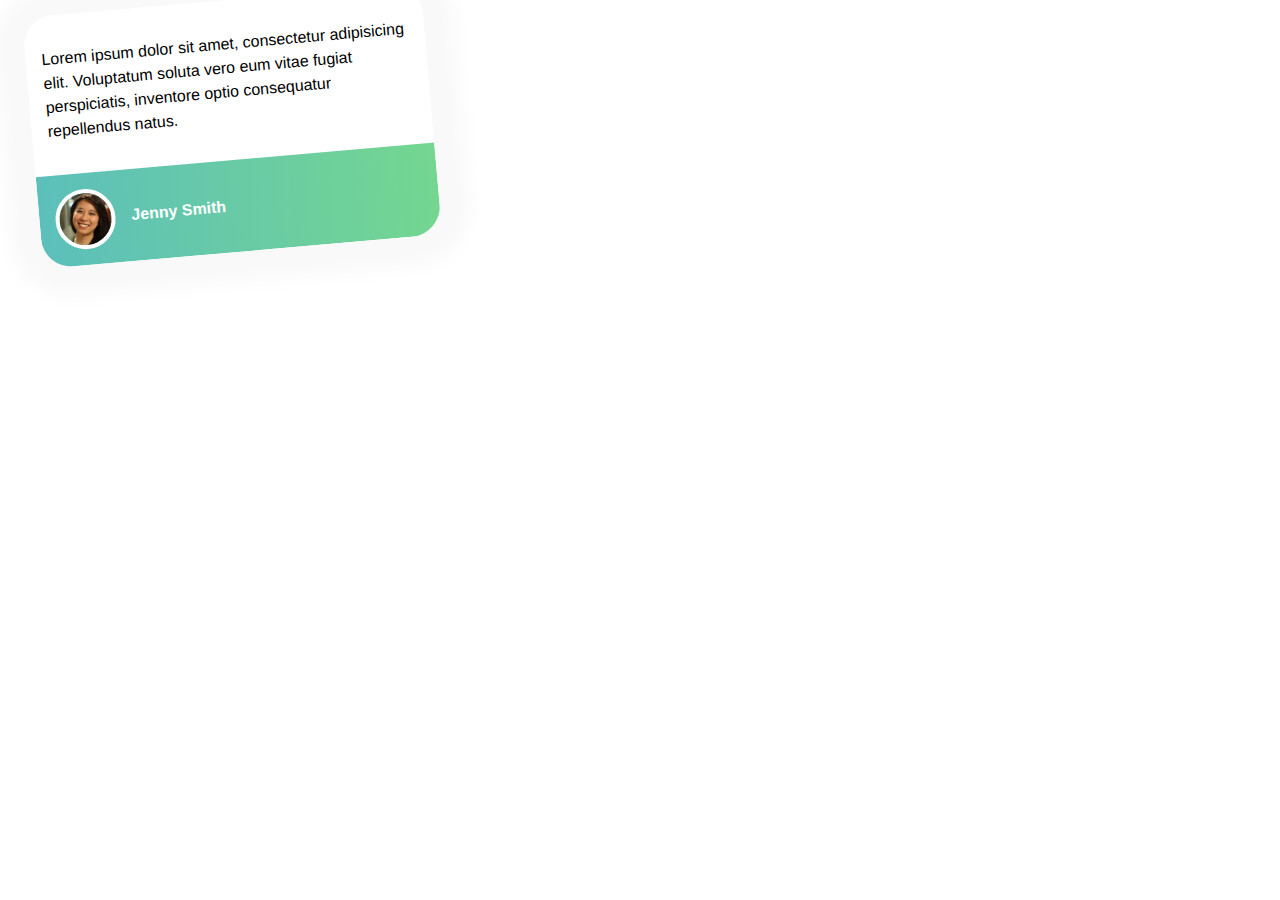
<file: Animations/index.html>
<!DOCTYPE html>
<html lang="en">
  <head>
    <meta charset="UTF-8" />
    <meta name="viewport" content="width=device-width, initial-scale=1.0" />
    <title>Card</title>
    <link rel="stylesheet" href="./css/normalize.css" />
    <link rel="stylesheet" href="./css/style.css" />
  </head>
  <body>
    <main>
      <article class="card">
        <section class="card-content">
          <p>
            Lorem ipsum dolor sit amet, consectetur adipisicing elit. Voluptatum
            soluta vero eum vitae fugiat perspiciatis, inventore optio
            consequatur repellendus natus.
          </p>
        </section>
        <section class="card-footer">
          <img class="thumb" src="./images/user.jpg" alt="" />
          <p>Jenny Smith</p>
        </section>
      </article>
    </main>
  </body>
</html>
</file>
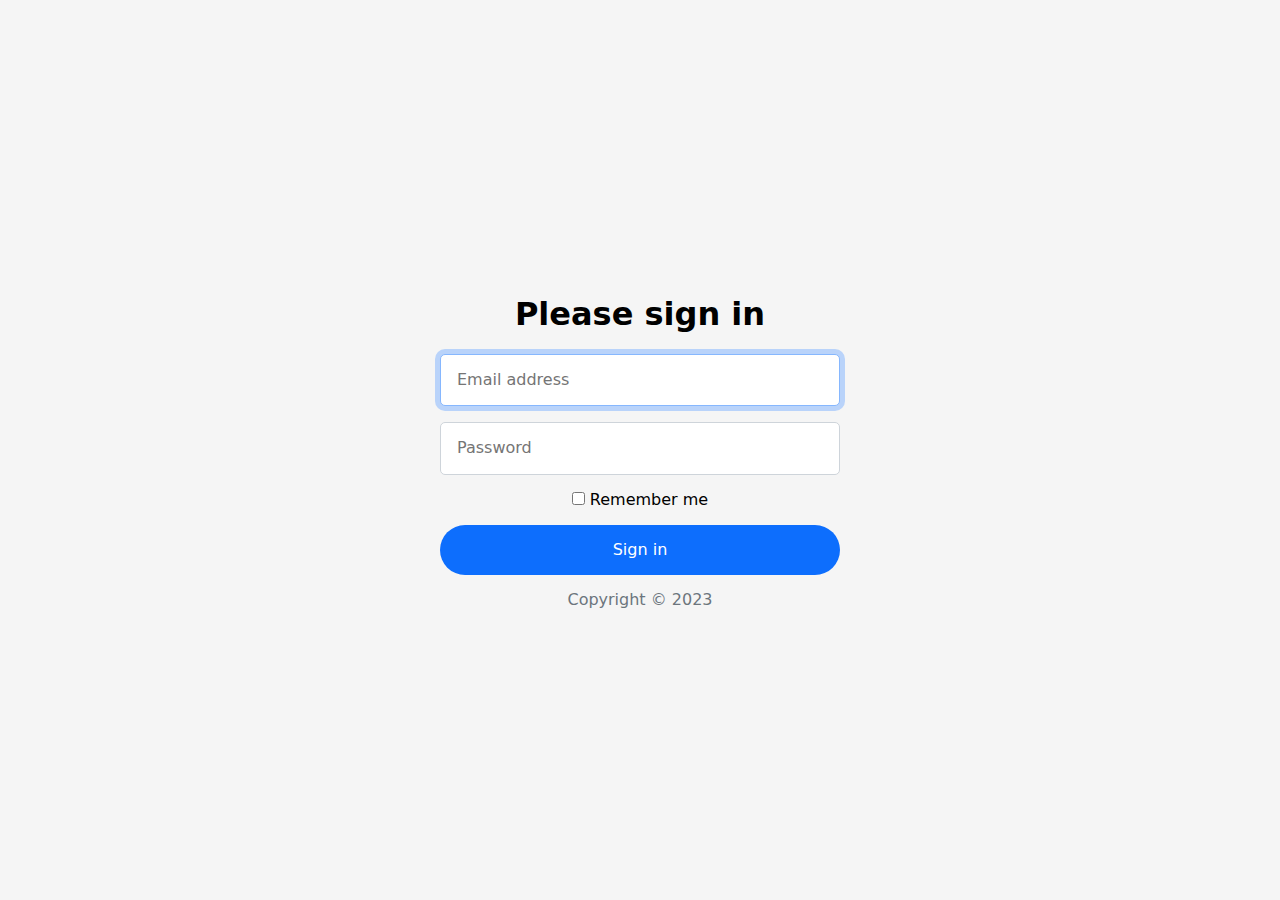
<file: Forms/index.html>
<!DOCTYPE html>
<html lang="en">
  <head>
    <meta charset="UTF-8" />
    <meta name="viewport" content="width=device-width, initial-scale=1.0" />
    <title>Sign in form</title>
    <link rel="stylesheet" href="./css/normalize.css" />
    <link rel="stylesheet" href="./css/style.css" />
  </head>
  <body>
    <main>
      <section class="form-container">
        <form class="form-signin" action="" method="post">
          <h1>Please sign in</h1>
          <div class="form-group">
            <input
              class="form-control"
              type="email"
              placeholder="Email address"
              minlength="5"
              maxlength="255"
              autofocus
            />
          </div>
          <div class="form-group">
            <input
              class="form-control"
              type="password"
              placeholder="Password"
              maxlength="255"
            />
          </div>
          <div class="form-group">
            <input type="checkbox" id="remember-me" />
            <label for="remember-me">Remember me</label>
          </div>
          <button class="btn" type="submit">Sign in</button>
          <p class="muted">Copyright &copy; 2023</p>
        </form>
      </section>
    </main>
  </body>
</html>
</file>
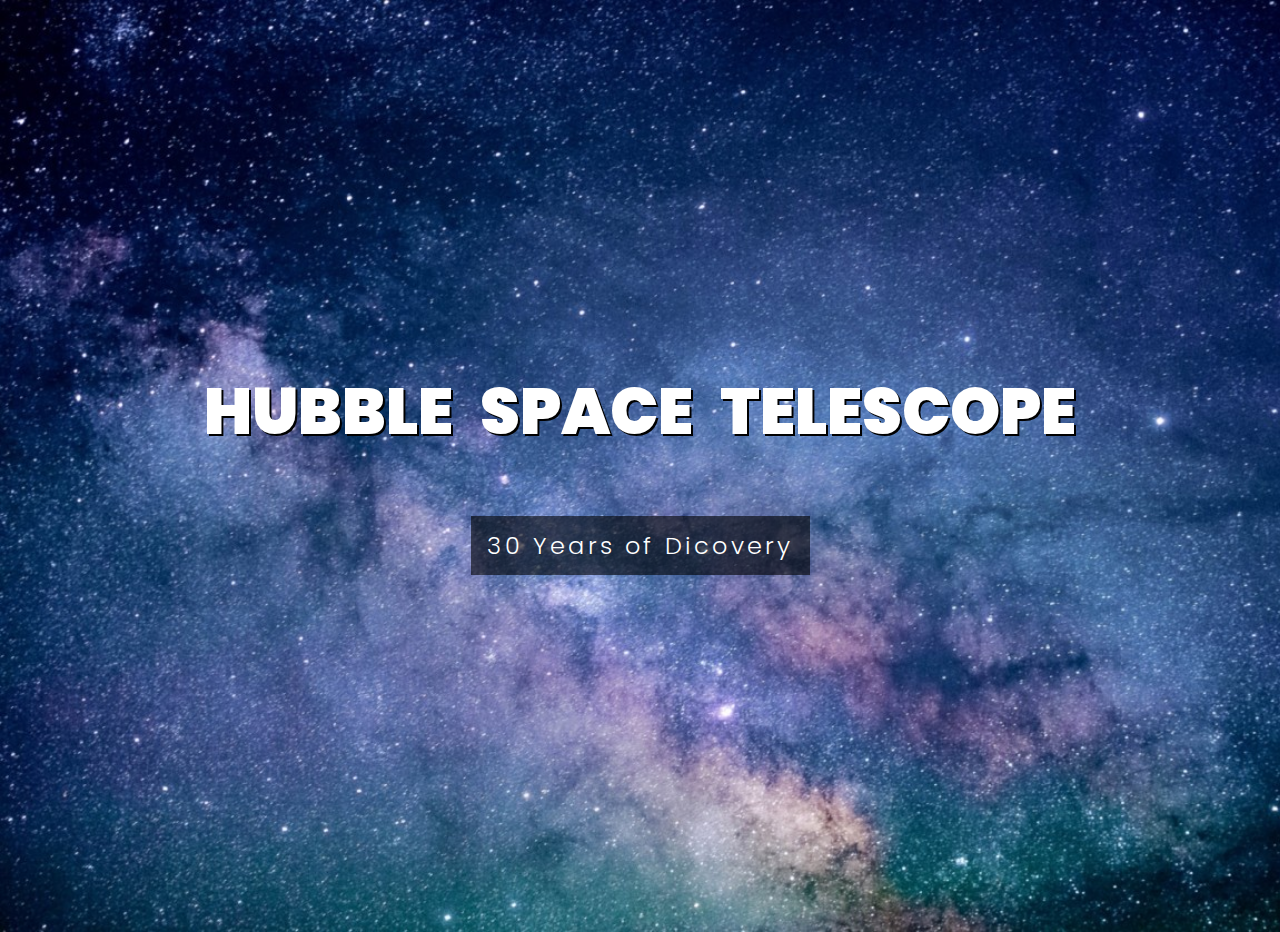
<file: Images/Hubble Banner/index.html>
<!DOCTYPE html>
<html lang="en">
  <head>
    <meta charset="UTF-8" />
    <meta name="viewport" content="width=device-width, initial-scale=1.0" />
    <title>Hubble Banner</title>
    <link rel="stylesheet" href="./css/normalize.css" />
    <link rel="stylesheet" href="./css/style.css" />
    <link rel="preconnect" href="https://fonts.gstatic.com" />
    <link
      href="https://fonts.googleapis.com/css2?family=Poppins:wght@300;900&display=swap"
      rel="stylesheet"
    />
  </head>
  <body>
    <main>
      <section class="hero">
        <h1>Hubble Space Telescope</h1>
        <p class="tagline">30 Years of Dicovery</p>
      </section>
    </main>
  </body>
</html>
</file>
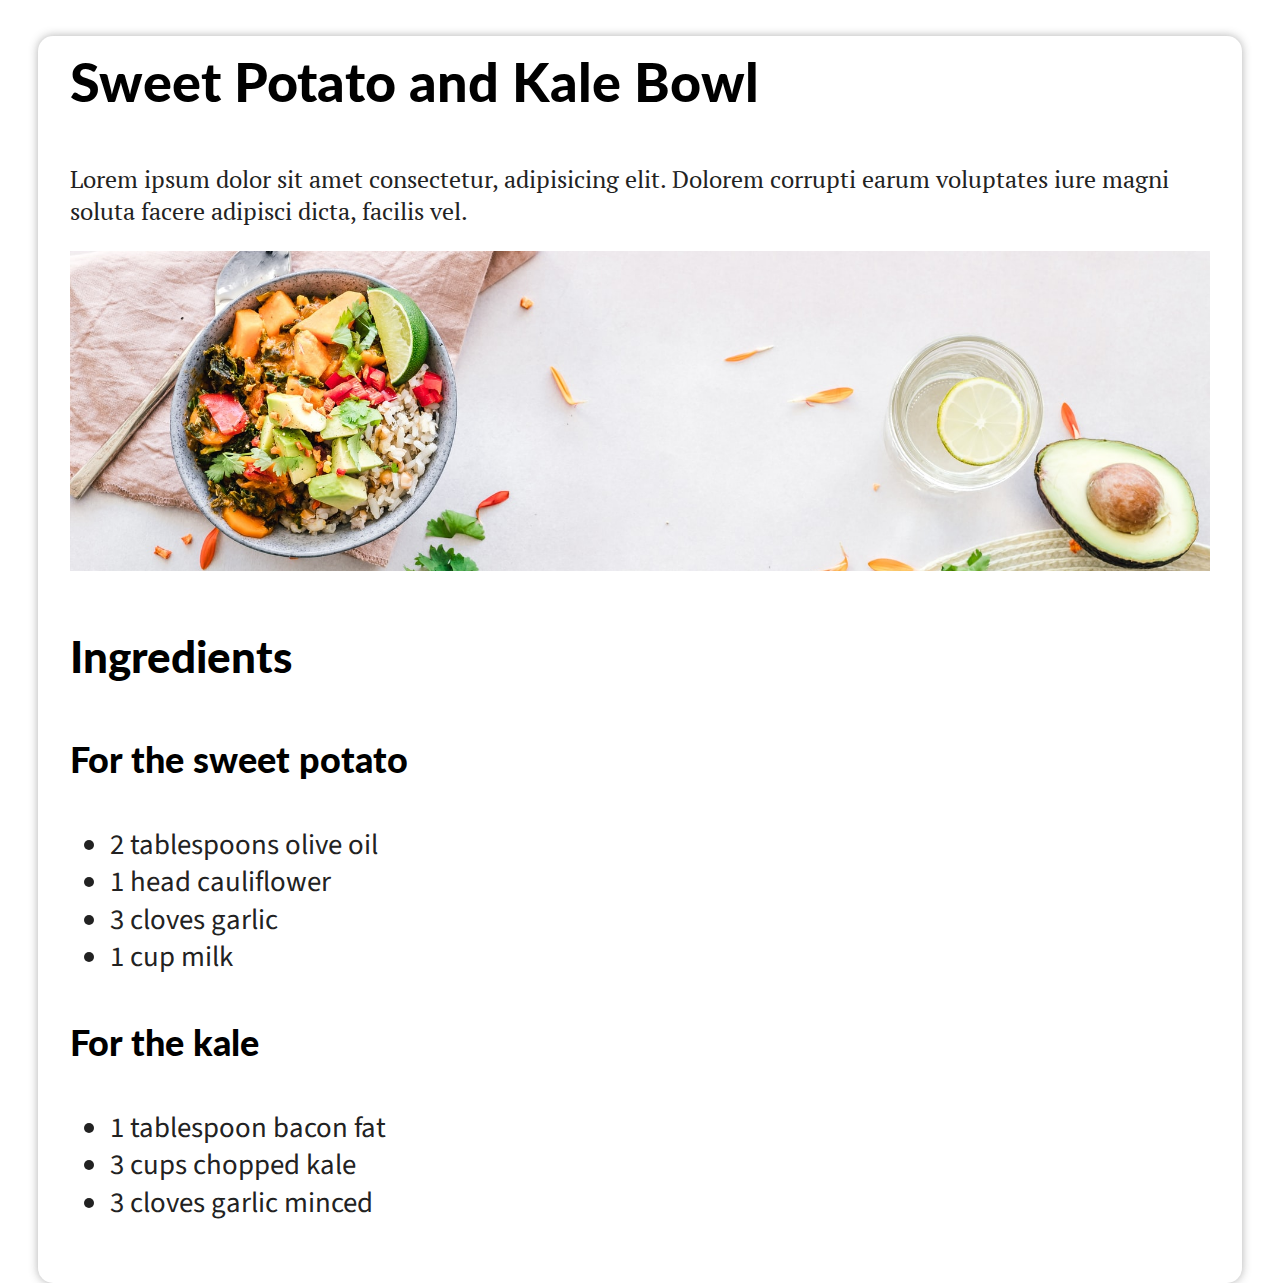
<file: Typography/Blog Page/index.html>
<!DOCTYPE html>
<html lang="en">
  <head>
    <meta charset="UTF-8" />
    <meta name="viewport" content="width=device-width, initial-scale=1.0" />
    <title>Blog Page</title>
    <link rel="stylesheet" href="css/normalize.css" />
    <link rel="stylesheet" href="css/style.css" />
    <link rel="preconnect" href="https://fonts.gstatic.com" />
    <link
      href="https://fonts.googleapis.com/css2?family=Lato:wght@900&family=PT+Serif:ital@1&family=Source+Sans+Pro&display=swap"
      rel="stylesheet"
    />
  </head>
  <body>
    <main>
      <div class="container">
        <h1>Sweet Potato and Kale Bowl</h1>
        <p class="lead">
          Lorem ipsum dolor sit amet consectetur, adipisicing elit. Dolorem
          corrupti earum voluptates iure magni soluta facere adipisci dicta,
          facilis vel.
        </p>
        <img src="./images/recipe.jpg" alt="" />
        <h2>Ingredients</h2>
        <h3>For the sweet potato</h3>
        <ul>
          <li>2 tablespoons olive oil</li>
          <li>1 head cauliflower</li>
          <li>3 cloves garlic</li>
          <li>1 cup milk</li>
        </ul>
        <h3>For the kale</h3>
        <ul>
          <li>1 tablespoon bacon fat</li>
          <li>3 cups chopped kale</li>
          <li>3 cloves garlic minced</li>
        </ul>
      </div>
    </main>
  </body>
</html>
</file>
<file: Animations/css/style.css>
* {
  box-sizing: border-box;
}

body {
  font-family: "Inter", Arial, Helvetica, sans-serif;
  line-height: 1.5;
}
img {
  border: 2px solid #fff;
  border-radius: 100%;
  width: 50px;
}
.card {
  overflow: hidden;
  margin: 0 2rem;
  max-width: 400px;
  background: #fff;
  border-radius: 30px;
  box-shadow: 0 0 20px 30px #f9f9f9;
  transform: rotate(-5deg);
}

.card:hover {
  transform: rotate(0);
  margin: 1rem 2rem;
}
.card-content,
.card-footer {
  padding: 1rem;
}
.card-footer {
  display: flex;
  align-items: center;
  gap: 1rem;
  font-weight: bold;
  background: rgb(92, 191, 187);
  background: linear-gradient(
    90deg,
    rgba(92, 191, 187, 1) 0%,
    rgba(116, 214, 144, 1) 100%
  );
  color: #fff;
}
.thumb {
  height: 60px;
  width: 60px;
  border-radius: 100%;
  border: 4px solid #fff;
  transition: transform 0.3s;
}
</file>
<file: Forms/css/style.css>
* {
  box-sizing: border-box;
}
body {
  background: #f5f5f5;
  font-family: system-ui, -apple-system, BlinkMacSystemFont, "Segoe UI", Roboto,
    Oxygen, Ubuntu, Cantarell, "Open Sans", "Helvetica Neue", sans-serif;
}

.form-container {
  display: flex;
  justify-content: center;
  align-items: center;
  min-height: 100vh;
  padding: 1rem;
}

.form-signin {
  max-width: 400px;
  text-align: center;
  width: 100%;
}
.form-group {
  margin: 1rem 0;
}
.form-control {
  border: 1px solid #ced4da;
  outline: 0;
}
.form-control:focus {
  border: 1px solid #86b7fe;
  box-shadow: 0 0 0 5px #b9d3fa;
}

.form-control,
.btn {
  border-radius: 5px;
  padding: 1rem;
  width: 100%;
}

.btn {
  cursor: pointer;
  color: white;
  background: #0d6efd;
  border: 0;
  border-radius: 30px;
}
.btn:hover {
  background: #0759d3;
}
.muted {
  color: #6c757d;
}
</file>
<file: Images/Hubble Banner/css/style.css>
body {
  font-family: Poppins, Arial, Helvetica, sans-serif;
}

h1 {
  font-size: 3rem;
  font-weight: 900;
  text-transform: uppercase;
  word-spacing: 1rem;
  text-shadow: 2px 2px 0 black;
}

.hero {
  display: flex;
  flex-direction: column;
  justify-content: center;
  align-items: center;
  padding: 1rem;
  min-height: 100vh;
  background: url(../images/background_w320.jpg) no-repeat;
  background-size: cover;
  color: white;
  text-align: center;
}

.tagline {
  font-weight: 300;
  letter-spacing: 0.2rem;
  padding: 1rem;
  background-color: rgba(0, 0, 0, 0.6);
}

@media screen and (min-width: 768px) {
  .hero {
    background: url(../images/background_w853.jpg) no-repeat;
    background-size: cover;
  }
  h1 {
    font-size: 5rem;
  }
  .tagline {
    font-size: 1.5rem;
  }
}

@media screen and (min-width: 1024px) {
  .hero {
    background: url(../images/background_w1228.jpg) no-repeat;
    background-size: cover;
  }
  h1 {
    font-size: 4rem;
  }
}

@media screen and (min-width: 1440px) {
  .hero {
    background: url(../images/background_w1440.jpg) no-repeat;
    background-size: cover;
  }
  h1 {
    font-size: 6rem;
  }
}
</file>
<file: Typography/Blog Page/css/style.css>
body {
  min-height: 100vh;
  color: #222;
  font-family: "Source Sans Pro", Arial, Helvetica, sans-serif;
  font-size: 1.8rem;
  line-height: 1.3;
}

.container {
  max-width: 1140px;
  margin: 0 auto;
  padding: 0 2rem 2rem;
  border-radius: 15px;
  box-shadow: 0 0 10px rgba(83, 83, 83, 0.459);
}
h1,
h2,
h3,
h4,
h5,
h6 {
  color: #000;
  font-family: Lato, Arial, Helvetica, sans-serif;
  font-weight: 900;
}

h1 {
  font-size: 3.379rem;
}

h2 {
  font-size: 2.759rem;
}

h3 {
  font-size: 2.252rem;
}

h4 {
  font-size: 1.838rem;
}

h5 {
  font-size: 1.501rem;
}

h6 {
  font-size: 1.225rem;
}
img {
  height: 20rem;
  width: 100%;
  object-fit: cover;
  object-position: 0 0;
}

.lead {
  font-family: "PT Serif", "Times New Roman", Times, serif;
  font-size: 1.5rem;
}

@media screen and (min-width: 1000px) {
  h1,
  h2,
  h3,
  h4,
  h5,
  h6 {
    line-height: 1.7;
  }
}
</file>
